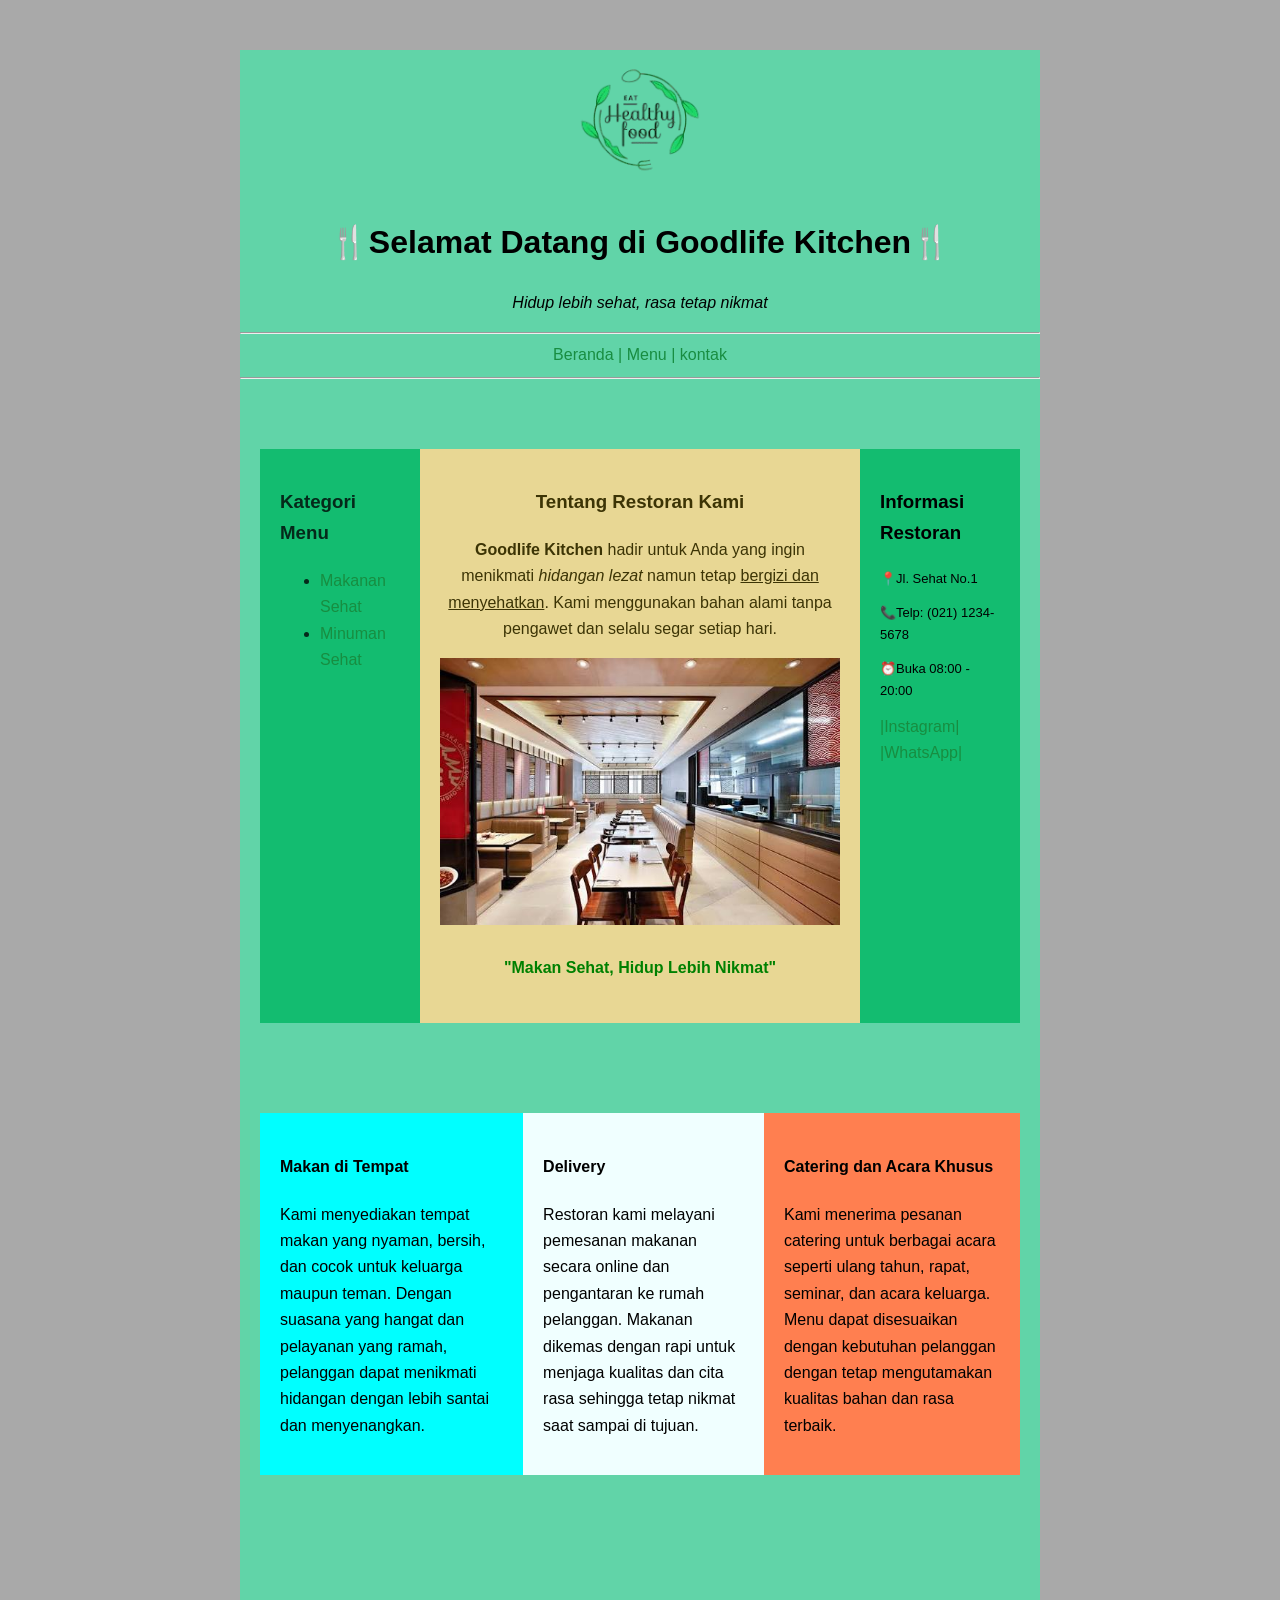
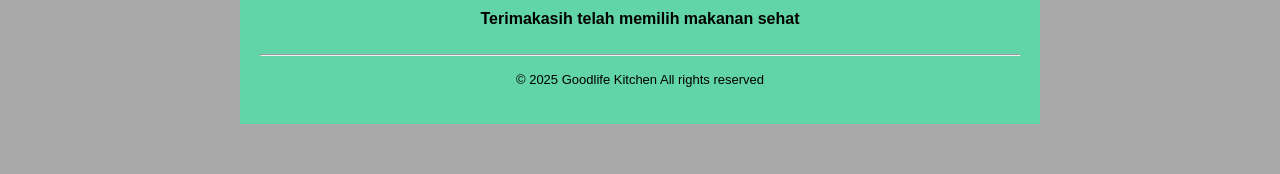
<file: index.html>
<!DOCTYPE html>
<html lang="en">
<head>
    <meta charset="UTF-8">
    <meta name="viewport" content="width=device-width, initial-scale=1.0">
    <title>Goodlife Kitchen</title>
    <link rel="stylesheet" href="style.css">
</head>
<body>
    <div class="semuanya">
    <div class="logo">
        <img src="img/logohealtyfood-removebg-preview.png" width="200">
        <h1>🍴Selamat Datang di Goodlife Kitchen🍴</h1>
        <p><i>Hidup lebih sehat, rasa tetap nikmat</i></p>
        <hr>
        <a href="index.html">Beranda |</a>
        <a href="menu/index.html">Menu |</a>
        <a href="kontak/index.html">kontak</a>
        <hr> 
    </div>
    <div class="container-satu">
        <div class="sidebar tiga">
            <h3>Tentang Restoran Kami</h3>
            <p><b>Goodlife Kitchen</b> hadir untuk Anda yang ingin menikmati <i>hidangan lezat</i>
            namun tetap <u>bergizi dan menyehatkan</u>. Kami menggunakan bahan alami tanpa pengawet dan selalu segar setiap hari.</p>
            <img src="img/dalemrestoran.jfif" width="400">
            <h4 style="color: green;">"Makan Sehat, Hidup Lebih Nikmat"</h4>
        </div>

        <div class="sidebar satu">
            <h3>Kategori Menu</h3>
            <ul>
                <li><a href="menu/index.html">Makanan Sehat</a></li>
                <li><a href="menu/index.html">Minuman Sehat</a></li>
            
                
            </ul>
        </div>

        <div class="sidebar dua">
            <h3>Informasi Restoran</h3>
            <p style="font-size: small;">📍Jl. Sehat No.1</p>
            <p style="font-size: small;">📞Telp: (021) 1234-5678</p>
            <p style="font-size: small;">⏰Buka 08:00 - 20:00</p>
            <a href="https://www.instagram.com">|Instagram|</a>
            <a href="https://web.whatsapp.com">|WhatsApp|</a>
        </div>
    </div>

    <!-- Container ke 2 -->
     <div class="container-dua">
     <div class="layanan satu">
        <h4>Makan di Tempat</h4>
        <p>Kami menyediakan tempat makan yang nyaman, bersih, dan cocok untuk keluarga maupun teman. Dengan suasana yang hangat dan pelayanan yang ramah, pelanggan dapat menikmati hidangan dengan lebih santai dan menyenangkan.</p>
     </div>

      <div class="layanan dua">
        <h4>Delivery</h4>
        <p>Restoran kami melayani pemesanan makanan secara online dan pengantaran ke rumah pelanggan. Makanan dikemas dengan rapi untuk menjaga kualitas dan cita rasa sehingga tetap nikmat saat sampai di tujuan.</p>
     </div>

      <div class="layanan tiga">
        <h4>Catering dan Acara Khusus</h4>
        <p>Kami menerima pesanan catering untuk berbagai acara seperti ulang tahun, rapat, seminar, dan acara keluarga. Menu dapat disesuaikan dengan kebutuhan pelanggan dengan tetap mengutamakan kualitas bahan dan rasa terbaik.</p>
     </div>
     </div> 
     <div class="akhiran">
        <h4>Terimakasih telah memilih makanan sehat</h4>
        <hr>
        <p style="font-size: small;">© 2025 Goodlife Kitchen All rights reserved</p>
     </div>
    </div>   
</body>
</html>
</file>
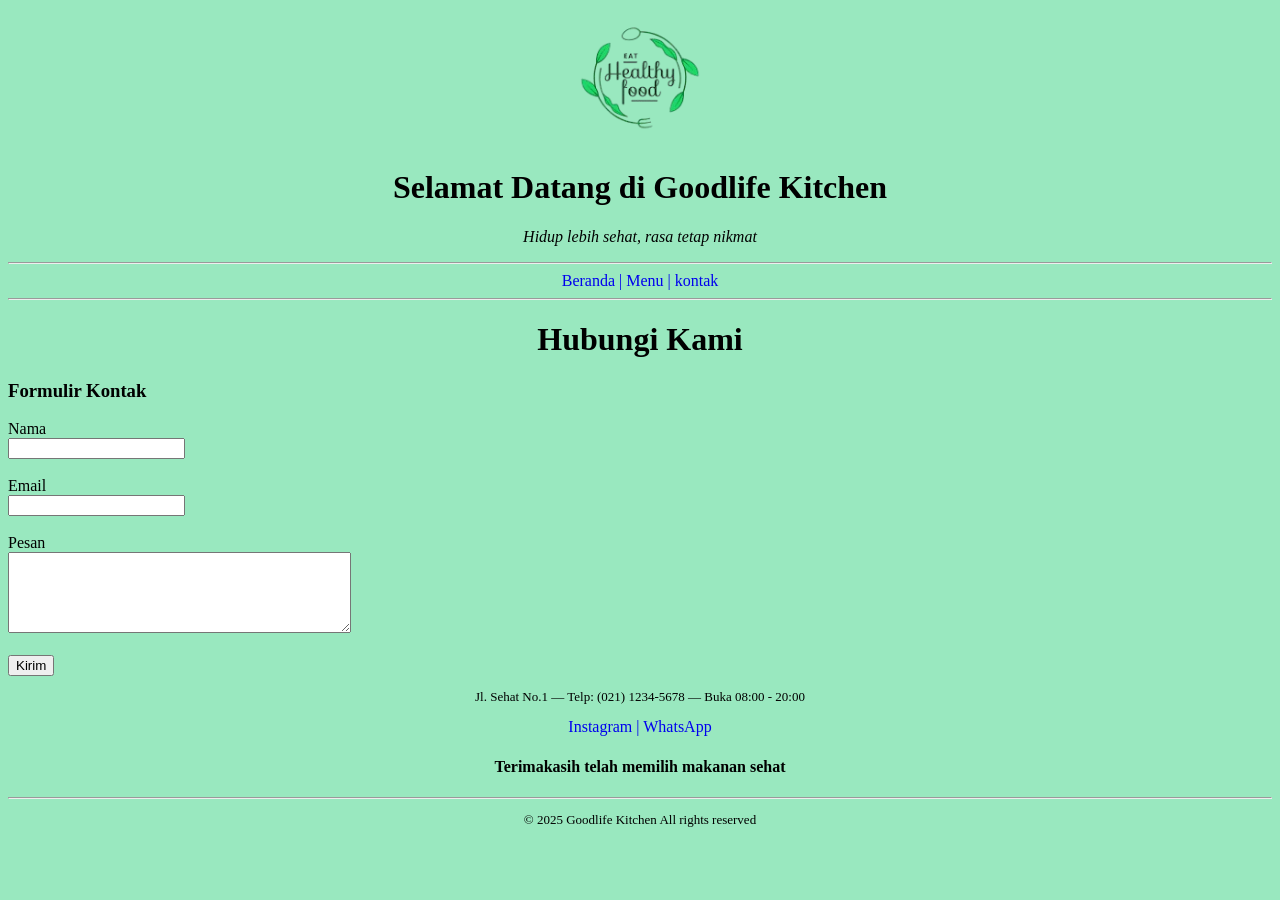
<file: kontak/index.html>
<!DOCTYPE html>
<html lang="en">
<head>
    <meta charset="UTF-8">
    <meta name="viewport" content="width=device-width, initial-scale=1.0">
    <title>Kontak</title>
    <style>
        body{
            text-align: center;
            background-color: #99e8bf;
        }
        a:hover{
            font-size: 20px;
            color: rgb(70, 143, 97);
            text-decoration: none;

        }
        a{
            text-decoration: none;
        }
    </style>
</head>
<body>
    <img src="../img/logohealtyfood-removebg-preview.png" width="200">
    <h1>Selamat Datang di Goodlife Kitchen</h1>
    <p><i>Hidup lebih sehat, rasa tetap nikmat</i></p>
    <hr>

    
        <a href="../index.html">Beranda |</a>
        <a href="../menu/index.html">Menu |</a>
        <a href="index.html">kontak</a>
    
    <hr>
    <h1>Hubungi Kami</h1>
    <h3 style="text-align: left;">Formulir Kontak</h3>
    <form action="" style="text-align: left;">
        <label for="">Nama</label>
        <br>
        <input type="text" name="nama" id="nama">
        <br><br>

        <label for="email">Email</label>
        <br>
        <input type="email" name="email" id="email">
        <br><br>

        <label for="Pesan">Pesan</label>
        <br>
        <textarea cols="40" rows="5" id="Pesan"></textarea>
        <br><br>
        <input type="submit" name="Kirim" value="Kirim">
    </form>
    <p style="font-size: small;">Jl. Sehat No.1 — Telp: (021) 1234-5678 — Buka 08:00 - 20:00</p>
    <a href="https://www.instagram.com">Instagram |</a>
    <a href="https://web.whatsapp.com">WhatsApp</a>
    <h4>Terimakasih telah memilih makanan sehat</h4>
    <hr>
    <p style="font-size: small;">© 2025 Goodlife Kitchen All rights reserved</p>
</body>
</html>
</file>
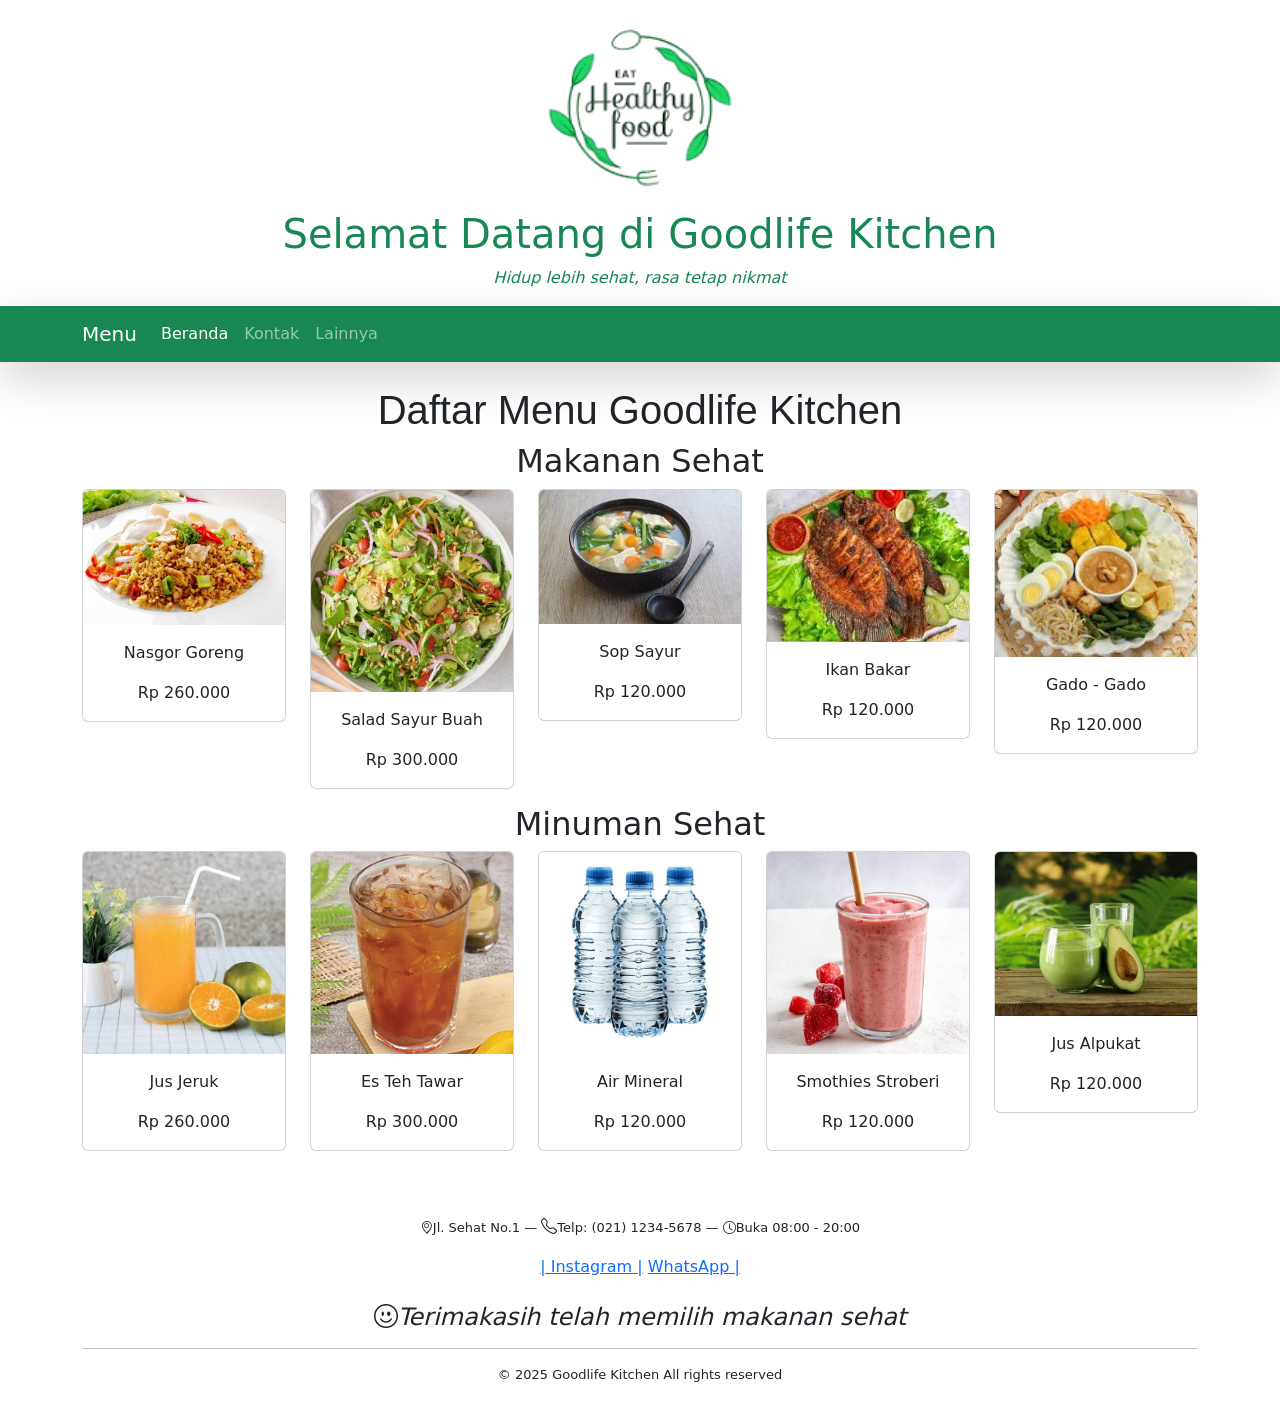
<file: menu/index.html>
<!doctype html>
<html lang="en">
  <head>
    <meta charset="utf-8">
    <meta name="viewport" content="width=device-width, initial-scale=1">
    <title>Menu</title>
    <link href="https://cdn.jsdelivr.net/npm/bootstrap@5.3.8/dist/css/bootstrap.min.css" rel="stylesheet" integrity="sha384-sRIl4kxILFvY47J16cr9ZwB07vP4J8+LH7qKQnuqkuIAvNWLzeN8tE5YBujZqJLB" crossorigin="anonymous">
    <link rel="stylesheet" href="https://cdn.jsdelivr.net/npm/bootstrap-icons@1.13.1/font/bootstrap-icons.min.css">

</head>
    <body>
        <div class="text-center text-success">
            <img src="img/logohealtyfood-removebg-preview.png" width="310px" alt="">
            <h1>Selamat Datang di Goodlife Kitchen</h1>
            <p><i>Hidup lebih sehat, rasa tetap nikmat</i></p>
        </div>

        <!-- Membuat Navbar -->
        <nav class="navbar navbar-expand-lg bg-success navbar-dark shadow-lg">
            <div class="container">
                <a class="navbar-brand" href="#">Menu</a>
                <button class="navbar-toggler" type="button" data-bs-toggle="collapse" data-bs-target="#navbarNav" aria-controls="navbarNav" aria-expanded="false" aria-label="Toggle navigation">
                <span class="navbar-toggler-icon"></span>
                </button>
                <div class="collapse navbar-collapse" id="navbarNav">
                <ul class="navbar-nav">
                    <li class="nav-item">
                        <a class="nav-link active" aria-current="page" href="../index.html">Beranda</a>
                    </li>
                    <li class="nav-item">
                        <a class="nav-link" href="../kontak/index.html">Kontak</a>
                    </li>
                    <li class="nav-item">
                        <a class="nav-link" href="#">Lainnya</a>
                    </li>

                </ul>
                </div>
            </div>
            </nav>

        <!-- Jumbotron -->
        <div class="jumbotron jumbotron-fluid text-center">
            <div class="container">
                <h1 class="display-6 fw-medium mt-4" 
                style="font-family:'Franklin Gothic Medium', 'Arial Narrow', Arial, sans-serif;"
                >Daftar Menu Goodlife Kitchen</h1>
            </div>
        </div>

        <!-- Makanan -->
        <section id="food">
            <div class="container text-center">
                <div class="row">
                    <div class="col">
                        <h2>Makanan Sehat</h2>
                    </div>
                </div>
            
            
            <div class="row">
                <!-- Nasgor Gooreng -->
                    <div class="col-12 col-md-6 col-lg mb-3">
                        <div class="card mx-auto" style="max-width: 15rem;">
                            <img src="img/nasgor.jfif" class="card-img-top" >
                            <div class="card-body">
                                <p class="card-text">Nasgor Goreng</p>
                                <p class="card-text">Rp 260.000</p>
                                
                            </div>
                        </div>
                    </div>
            
                <!-- Salad -->
                    <div class="col-12 col-md-6 col-lg mb-3">
                        <div class="card mx-auto" style="max-width: 15rem;"> 
                            <img src="img/salad.jfif" class="card-img-top" >
                            <div class="card-body">
                                <p class="card-text">Salad Sayur Buah</p>
                                <p class="card-text">Rp 300.000</p>
                            
                            </div>
                        </div>
                    </div>
                

                <!-- Sayur Sop -->
                    <div class="col-12 col-md-6 col-lg mb-3">
                        <div class="card mx-auto" style="max-width: 15rem;">
                            <img src="img/sayursop.jfif" class="card-img-top" >
                            <div class="card-body">
                                <p class="card-text">Sop Sayur</p>
                                <p class="card-text">Rp 120.000</p>
                            
                            </div>
                        </div>
                    </div>

                <!-- Ikan Bakar -->
                    <div class="col-12 col-md-6 col-lg mb-3">
                        <div class="card mx-auto" style="max-width: 15rem;">
                            <img src="img/ikanbakar.jfif" class="card-img-top" >
                            <div class="card-body">
                                <p class="card-text">Ikan Bakar</p>
                                <p class="card-text">Rp 120.000</p>
                            
                            </div>
                        </div>
                    </div>
                

                <!-- Gado - Gado -->
                    <div class="col-12 col-md-6 col-lg mb-3">
                        <div class="card mx-auto" style="max-width: 15rem;">
                            <img src="img/gadogado.jfif" class="card-img-top" >
                            <div class="card-body">
                                <p class="card-text">Gado - Gado</p>
                                <p class="card-text">Rp 120.000</p>
                            
                            </div>
                        </div>
                    </div>
                
            </div>    
            </div>
           
         </section>

        <!-- Minuman -->
        <section id="drink">
            <div class="container text-center">
                <div class="row">
                    <div class="col">
                        <h2>Minuman Sehat</h2>
                    </div>
                </div>
            
            
            <div class="row">
                <!-- Jus Jeruk -->
                    <div class="col-12 col-md-6 col-lg mb-3">
                        <div class="card mx-auto" style="max-width: 15rem;">
                            <img src="img/jusjeruk.jfif" class="card-img-top" >
                            <div class="card-body">
                                <p class="card-text">Jus Jeruk</p>
                                <p class="card-text">Rp 260.000</p>
                                
                            </div>
                        </div>
                    </div>
            
                <!-- Es Teh Tawar -->
                    <div class="col-12 col-md-6 col-lg mb-3">
                        <div class="card mx-auto" style="max-width: 15rem;">                            
                            <img src="img/estehtawar.jfif" class="card-img-top" >
                            <div class="card-body">
                                <p class="card-text">Es Teh Tawar</p>
                                <p class="card-text">Rp 300.000</p>
                            
                            </div>
                        </div>
                    </div>
                

                <!-- Air Mineral -->
                    <div class="col-12 col-md-6 col-lg mb-3">
                        <div class="card mx-auto" style="max-width: 15rem;">
                            <img src="img/airmineral.jfif" class="card-img-top" >
                            <div class="card-body">
                                <p class="card-text">Air Mineral</p>
                                <p class="card-text">Rp 120.000</p>
                            
                            </div>
                        </div>
                    </div>

                <!-- Smothies Stroberi -->
                    <div class="col-12 col-md-6 col-lg mb-3">
                        <div class="card mx-auto" style="max-width: 15rem;">
                            <img src="img/smoothiestroberi.jfif" class="card-img-top" >
                            <div class="card-body">
                                <p class="card-text">Smothies Stroberi</p>
                                <p class="card-text">Rp 120.000</p>
                            
                            </div>
                        </div>
                    </div>
                

                <!-- Jus Alpukat -->
                    <div class="col-12 col-md-6 col-lg mb-3">
                        <div class="card mx-auto" style="max-width: 15rem;">
                            <img src="img/jusalpikat.jfif" class="card-img-top" >
                            <div class="card-body">
                                <p class="card-text">Jus Alpukat</p>
                                <p class="card-text">Rp 120.000</p>
                            
                            </div>
                        </div>
                    </div>
                
            </div>    
            </div>
           
         </section>

        <!-- Kontak Saya -->
        <div class="container text-center mt-5">
                <div class="row">
                    <div class="col">
                        <p style="font-size: small;"><i class="bi bi-geo-alt"></i>Jl. Sehat No.1 — <i class="bi bi-telephone fs-6"></i>Telp: (021) 1234-5678 — <i class="bi bi-clock"></i>Buka 08:00 - 20:00</p>
                        <a href="https://www.instagram.com">| Instagram |</a>
                        <a href="https://web.whatsapp.com">WhatsApp |</a>
                        <h4 class="mt-4"><i class="bi bi-emoji-smile">Terimakasih telah memilih makanan sehat</i></h4>
                        <hr>
                        <p style="font-size: small;">© 2025 Goodlife Kitchen All rights reserved</p>

                    </div>
                </div>
        </div>
    <script src="https://cdn.jsdelivr.net/npm/bootstrap@5.3.8/dist/js/bootstrap.bundle.min.js" integrity="sha384-FKyoEForCGlyvwx9Hj09JcYn3nv7wiPVlz7YYwJrWVcXK/BmnVDxM+D2scQbITxI" crossorigin="anonymous"></script>
  </body>
</html>
</file>
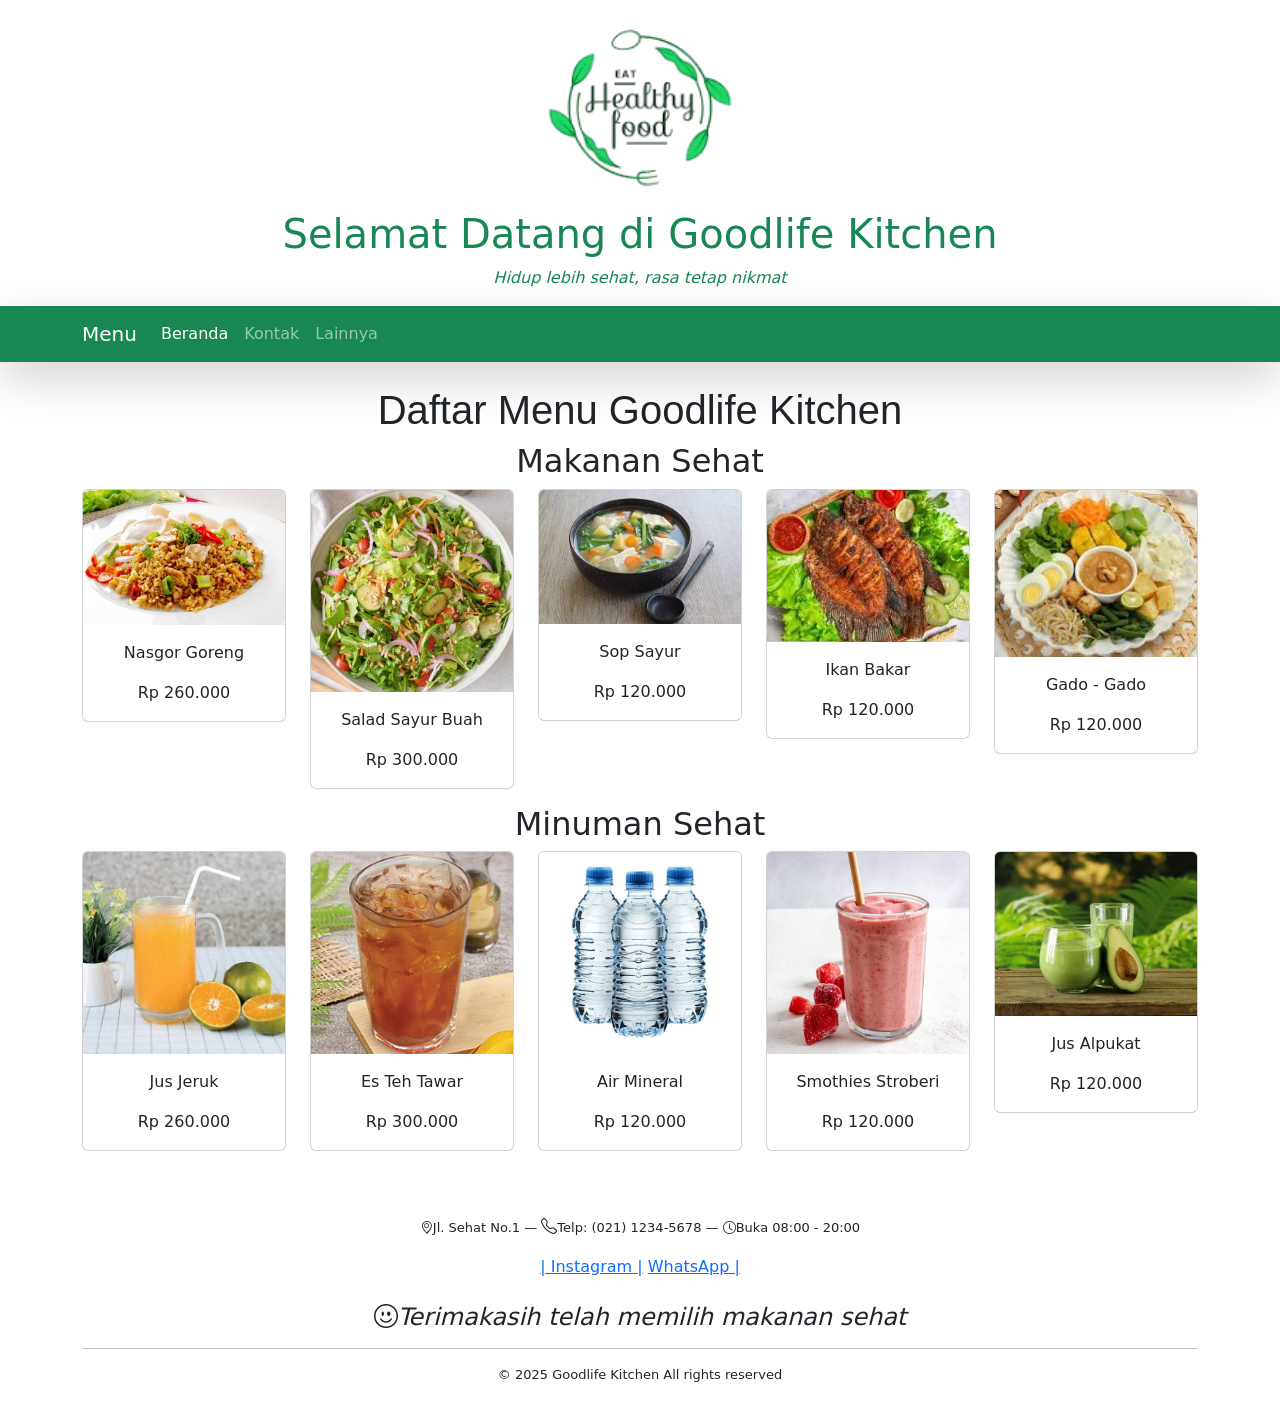
<file: bootstrap.html>
<!doctype html>
<html lang="en">
  <head>
    <meta charset="utf-8">
    <meta name="viewport" content="width=device-width, initial-scale=1">
    <title>Profil Saya</title>
    <link href="https://cdn.jsdelivr.net/npm/bootstrap@5.3.8/dist/css/bootstrap.min.css" rel="stylesheet" integrity="sha384-sRIl4kxILFvY47J16cr9ZwB07vP4J8+LH7qKQnuqkuIAvNWLzeN8tE5YBujZqJLB" crossorigin="anonymous">
    <link rel="stylesheet" href="https://cdn.jsdelivr.net/npm/bootstrap-icons@1.13.1/font/bootstrap-icons.min.css">

</head>
    <body>
        <div class="text-center text-success">
            <img src="img/logohealtyfood-removebg-preview.png" width="310px" alt="">
            <h1>Selamat Datang di Goodlife Kitchen</h1>
            <p><i>Hidup lebih sehat, rasa tetap nikmat</i></p>
        </div>

        <!-- Membuat Navbar -->
        <nav class="navbar navbar-expand-lg bg-success navbar-dark shadow-lg">
            <div class="container">
                <a class="navbar-brand" href="#">Menu</a>
                <button class="navbar-toggler" type="button" data-bs-toggle="collapse" data-bs-target="#navbarNav" aria-controls="navbarNav" aria-expanded="false" aria-label="Toggle navigation">
                <span class="navbar-toggler-icon"></span>
                </button>
                <div class="collapse navbar-collapse" id="navbarNav">
                <ul class="navbar-nav">
                    <li class="nav-item">
                        <a class="nav-link active" aria-current="page" href="index.html">Beranda</a>
                    </li>
                    <li class="nav-item">
                        <a class="nav-link" href="kontak.html">Kontak</a>
                    </li>
                    <li class="nav-item">
                        <a class="nav-link" href="#">Lainnya</a>
                    </li>

                </ul>
                </div>
            </div>
            </nav>

        <!-- Jumbotron -->
        <div class="jumbotron jumbotron-fluid text-center">
            <div class="container">
                <h1 class="display-6 fw-medium mt-4" 
                style="font-family:'Franklin Gothic Medium', 'Arial Narrow', Arial, sans-serif;"
                >Daftar Menu Goodlife Kitchen</h1>
            </div>
        </div>

        <!-- Makanan -->
        <section id="food">
            <div class="container text-center">
                <div class="row">
                    <div class="col">
                        <h2>Makanan Sehat</h2>
                    </div>
                </div>
            
            
            <div class="row">
                <!-- Nasgor Gooreng -->
                    <div class="col-12 col-md-6 col-lg mb-3">
                        <div class="card mx-auto" style="max-width: 15rem;">
                            <img src="img/nasgor.jfif" class="card-img-top" >
                            <div class="card-body">
                                <p class="card-text">Nasgor Goreng</p>
                                <p class="card-text">Rp 260.000</p>
                                
                            </div>
                        </div>
                    </div>
            
                <!-- Salad -->
                    <div class="col-12 col-md-6 col-lg mb-3">
                        <div class="card mx-auto" style="max-width: 15rem;"> 
                            <img src="img/salad.jfif" class="card-img-top" >
                            <div class="card-body">
                                <p class="card-text">Salad Sayur Buah</p>
                                <p class="card-text">Rp 300.000</p>
                            
                            </div>
                        </div>
                    </div>
                

                <!-- Sayur Sop -->
                    <div class="col-12 col-md-6 col-lg mb-3">
                        <div class="card mx-auto" style="max-width: 15rem;">
                            <img src="img/sayursop.jfif" class="card-img-top" >
                            <div class="card-body">
                                <p class="card-text">Sop Sayur</p>
                                <p class="card-text">Rp 120.000</p>
                            
                            </div>
                        </div>
                    </div>

                <!-- Ikan Bakar -->
                    <div class="col-12 col-md-6 col-lg mb-3">
                        <div class="card mx-auto" style="max-width: 15rem;">
                            <img src="img/ikanbakar.jfif" class="card-img-top" >
                            <div class="card-body">
                                <p class="card-text">Ikan Bakar</p>
                                <p class="card-text">Rp 120.000</p>
                            
                            </div>
                        </div>
                    </div>
                

                <!-- Gado - Gado -->
                    <div class="col-12 col-md-6 col-lg mb-3">
                        <div class="card mx-auto" style="max-width: 15rem;">
                            <img src="img/gadogado.jfif" class="card-img-top" >
                            <div class="card-body">
                                <p class="card-text">Gado - Gado</p>
                                <p class="card-text">Rp 120.000</p>
                            
                            </div>
                        </div>
                    </div>
                
            </div>    
            </div>
           
         </section>

        <!-- Minuman -->
        <section id="drink">
            <div class="container text-center">
                <div class="row">
                    <div class="col">
                        <h2>Minuman Sehat</h2>
                    </div>
                </div>
            
            
            <div class="row">
                <!-- Jus Jeruk -->
                    <div class="col-12 col-md-6 col-lg mb-3">
                        <div class="card mx-auto" style="max-width: 15rem;">
                            <img src="img/jusjeruk.jfif" class="card-img-top" >
                            <div class="card-body">
                                <p class="card-text">Jus Jeruk</p>
                                <p class="card-text">Rp 260.000</p>
                                
                            </div>
                        </div>
                    </div>
            
                <!-- Es Teh Tawar -->
                    <div class="col-12 col-md-6 col-lg mb-3">
                        <div class="card mx-auto" style="max-width: 15rem;">                            
                            <img src="img/estehtawar.jfif" class="card-img-top" >
                            <div class="card-body">
                                <p class="card-text">Es Teh Tawar</p>
                                <p class="card-text">Rp 300.000</p>
                            
                            </div>
                        </div>
                    </div>
                

                <!-- Air Mineral -->
                    <div class="col-12 col-md-6 col-lg mb-3">
                        <div class="card mx-auto" style="max-width: 15rem;">
                            <img src="img/airmineral.jfif" class="card-img-top" >
                            <div class="card-body">
                                <p class="card-text">Air Mineral</p>
                                <p class="card-text">Rp 120.000</p>
                            
                            </div>
                        </div>
                    </div>

                <!-- Smothies Stroberi -->
                    <div class="col-12 col-md-6 col-lg mb-3">
                        <div class="card mx-auto" style="max-width: 15rem;">
                            <img src="img/smoothiestroberi.jfif" class="card-img-top" >
                            <div class="card-body">
                                <p class="card-text">Smothies Stroberi</p>
                                <p class="card-text">Rp 120.000</p>
                            
                            </div>
                        </div>
                    </div>
                

                <!-- Jus Alpukat -->
                    <div class="col-12 col-md-6 col-lg mb-3">
                        <div class="card mx-auto" style="max-width: 15rem;">
                            <img src="img/jusalpikat.jfif" class="card-img-top" >
                            <div class="card-body">
                                <p class="card-text">Jus Alpukat</p>
                                <p class="card-text">Rp 120.000</p>
                            
                            </div>
                        </div>
                    </div>
                
            </div>    
            </div>
           
         </section>

        <!-- Kontak Saya -->
        <div class="container text-center mt-5">
                <div class="row">
                    <div class="col">
                        <p style="font-size: small;"><i class="bi bi-geo-alt"></i>Jl. Sehat No.1 — <i class="bi bi-telephone fs-6"></i>Telp: (021) 1234-5678 — <i class="bi bi-clock"></i>Buka 08:00 - 20:00</p>
                        <a href="https://www.instagram.com">| Instagram |</a>
                        <a href="https://web.whatsapp.com">WhatsApp |</a>
                        <h4 class="mt-4"><i class="bi bi-emoji-smile">Terimakasih telah memilih makanan sehat</i></h4>
                        <hr>
                        <p style="font-size: small;">© 2025 Goodlife Kitchen All rights reserved</p>

                    </div>
                </div>
        </div>
    <script src="https://cdn.jsdelivr.net/npm/bootstrap@5.3.8/dist/js/bootstrap.bundle.min.js" integrity="sha384-FKyoEForCGlyvwx9Hj09JcYn3nv7wiPVlz7YYwJrWVcXK/BmnVDxM+D2scQbITxI" crossorigin="anonymous"></script>
  </body>
</html>
</file>
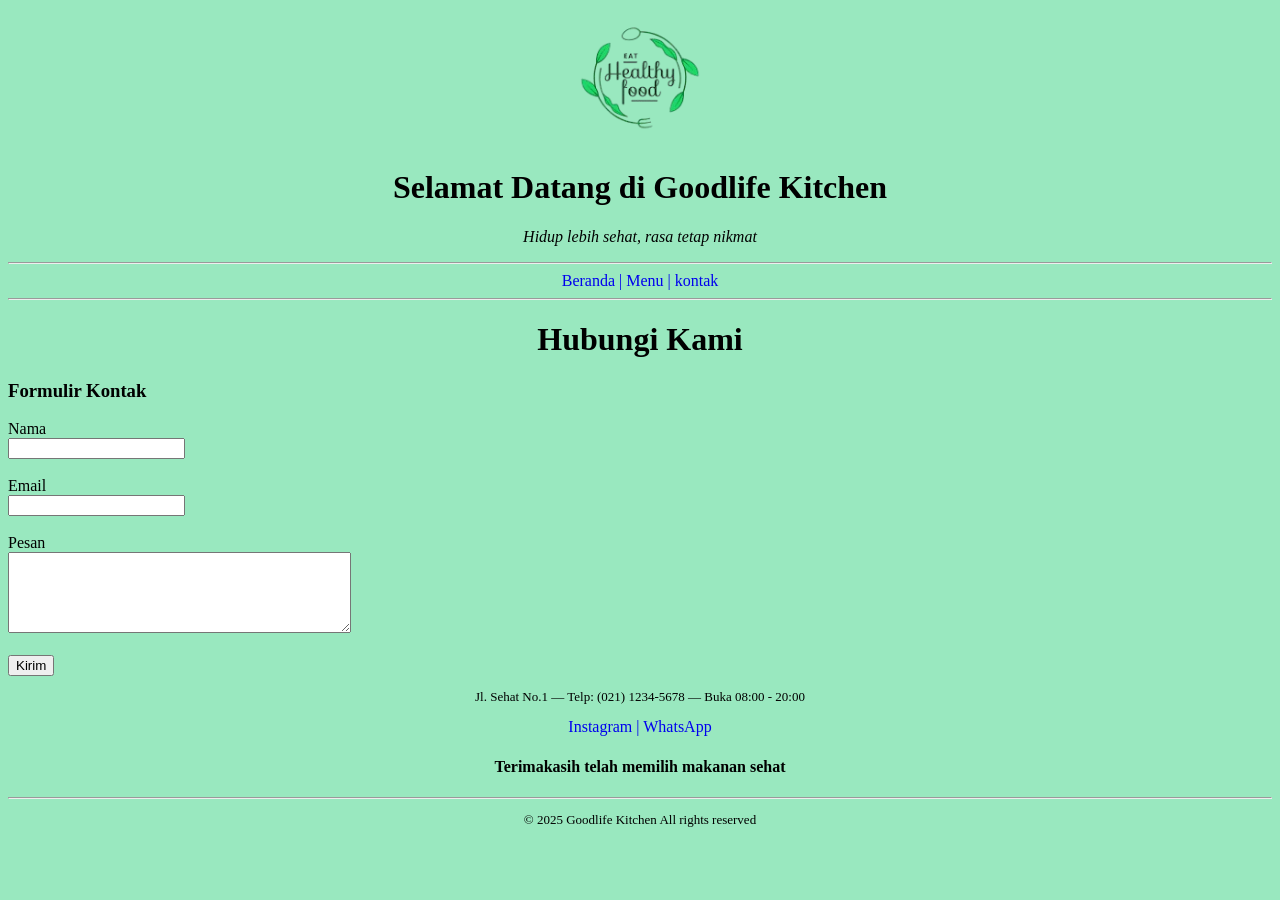
<file: kontak.html>
<!DOCTYPE html>
<html lang="en">
<head>
    <meta charset="UTF-8">
    <meta name="viewport" content="width=device-width, initial-scale=1.0">
    <title>Kontak</title>
    <style>
        body{
            text-align: center;
            background-color: #99e8bf;
        }
        a:hover{
            font-size: 20px;
            color: rgb(70, 143, 97);
            text-decoration: none;

        }
        a{
            text-decoration: none;
        }
    </style>
</head>
<body>
    <img src="logohealtyfood-removebg-preview.png" width="200">
    <h1>Selamat Datang di Goodlife Kitchen</h1>
    <p><i>Hidup lebih sehat, rasa tetap nikmat</i></p>
    <hr>

    
        <a href="index.html">Beranda |</a>
        <a href="bootstrap.html">Menu |</a>
        <a href="kontak.html">kontak</a>
    
    <hr>
    <h1>Hubungi Kami</h1>
    <h3 style="text-align: left;">Formulir Kontak</h3>
    <form action="" style="text-align: left;">
        <label for="">Nama</label>
        <br>
        <input type="text" name="nama" id="nama">
        <br><br>

        <label for="email">Email</label>
        <br>
        <input type="email" name="email" id="email">
        <br><br>

        <label for="Pesan">Pesan</label>
        <br>
        <textarea cols="40" rows="5" id="Pesan"></textarea>
        <br><br>
        <input type="submit" name="Kirim" value="Kirim">
    </form>
    <p style="font-size: small;">Jl. Sehat No.1 — Telp: (021) 1234-5678 — Buka 08:00 - 20:00</p>
    <a href="https://www.instagram.com">Instagram |</a>
    <a href="https://web.whatsapp.com">WhatsApp</a>
    <h4>Terimakasih telah memilih makanan sehat</h4>
    <hr>
    <p style="font-size: small;">© 2025 Goodlife Kitchen All rights reserved</p>
</body>
</html>
</file>
<file: style.css>
html, body {
    margin: 0;
    padding: 0;
}

body {
    font-family: Arial, Helvetica, sans-serif;
    background-color: darkgray;
    line-height: 1.65;

}
.semuanya {
    width: 800px;
    margin: 50px auto;
    background-color: #61d4a8;
    padding: 0px;
    box-sizing: border-box;
}
.logo {
    text-align: center;
    width: 800px;
    margin: 50px auto;
    padding: 0px;
    box-sizing: border-box;
}
.container-satu{
    width: 800px;
    margin: 50px auto;
    padding: 20px;
    box-sizing: border-box;
    display: flex;
}


a{
    color: rgb(24, 141, 65);
    text-decoration: none;
}
a:hover{
    font-size: 20px;
    color: rgb(40, 64, 49);
    text-decoration: none;
}
ul a:hover {
    font-size: 20px;
    color: rgb(40, 64, 49);

}

.sidebar.tiga {
    padding: 20px;
    color: rgb(60, 52, 5);
    background-color: rgb(232, 215, 148);
    padding: 20px;
    text-align: center;
    flex: 4;
    order: 2;
    
}
.sidebar.satu {
    color: rgb(5, 41, 26);
    background-color: rgb(19, 188, 112);
    padding: 20px;
    text-align: left;
    flex: 3;
    order: 0;
    
}
.sidebar.dua {
    
    padding-left: 50px;
    background-color: rgb(19, 188, 112);
    padding: 20px;
    flex: 3;
    order: 3;
}
.container-dua{
    width: 800px;
    margin: 50px auto;
    padding: 20px;
    box-sizing: border-box;
    
}
.layanan{
    padding: 20px;
    box-sizing: border-box;
    margin-bottom: 20px;
}
.layanan.satu{
    background-color: cyan;
}
.layanan.dua{
    background-color: azure;
}
.layanan.tiga{
    background-color: coral;
}
.akhiran {
    text-align: center;
    width: 800px;
    margin: 50px auto;
    padding: 20px;
    box-sizing: border-box;
}
@media(min-width: 600px){
    .container-dua{
        display: flex;
        justify-content: space-between;
    }
}
</file>
